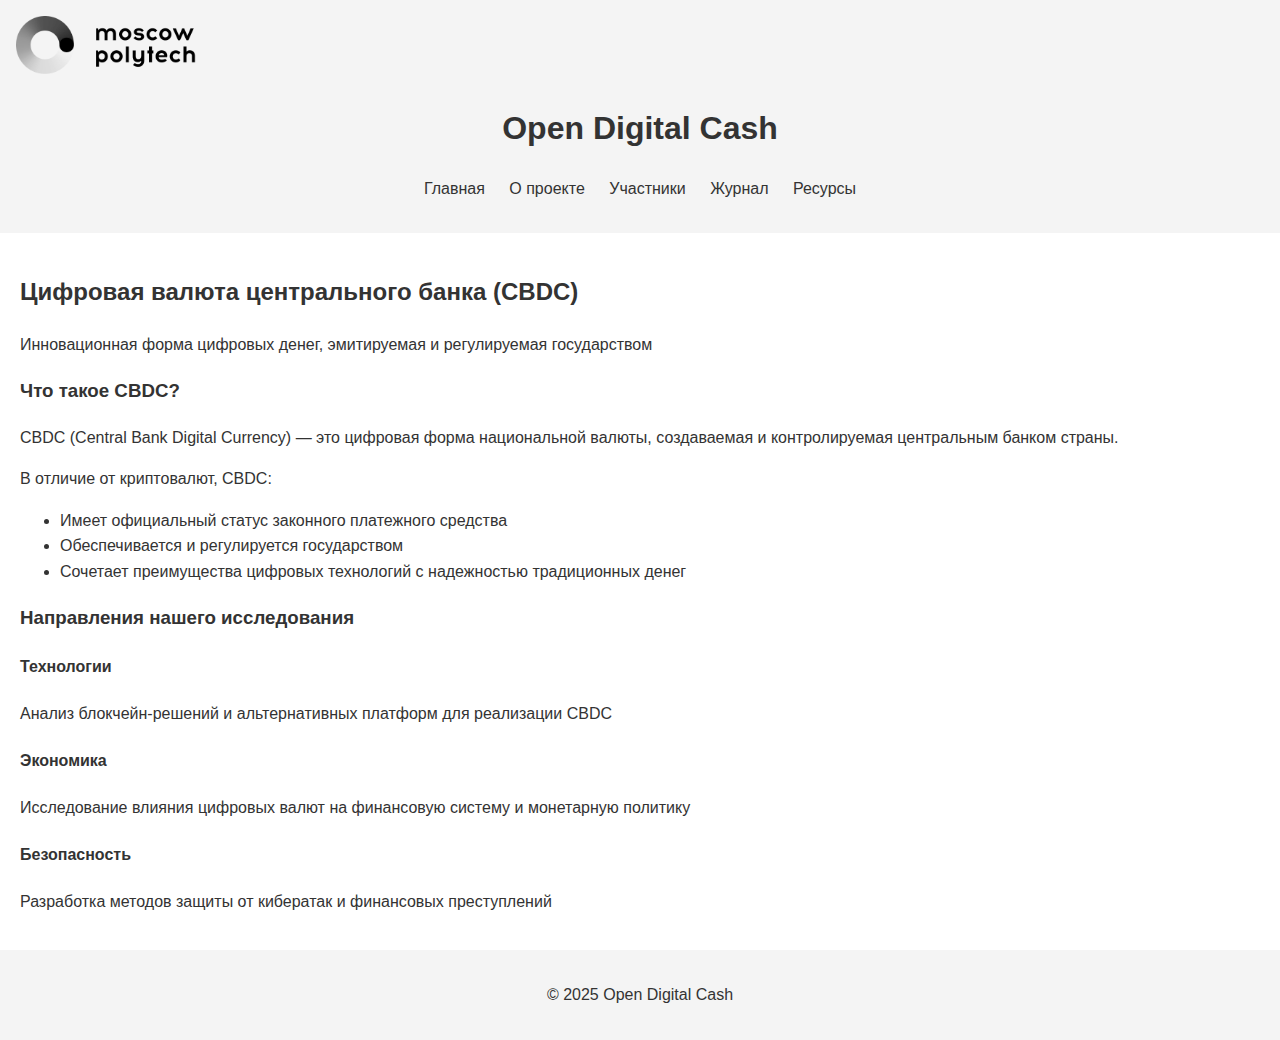
<file: docs/index.html>
<!DOCTYPE html>
<html lang="en">
<head>
    <meta charset="UTF-8">
    <meta name="viewport" content="width=device-width, initial-scale=1.0">
    <link rel="stylesheet" href="css/style.css">
    <title>Open Digital Cash | Главная</title>

</head>
<body>
    <header>
        <div class="header-logo">
            <img src="img/polytech_logo_.png" alt="Логотип Мосполитеха" width="220">
        </div>
        <div class="header-text">
            <h1>Open Digital Cash</h1> 
        </div>
        <nav>
            <ul>
                <li><a href="index.html">Главная</a></li>
                <li><a href="about.html">О проекте</a></li>
                <li><a href="team.html">Участники</a></li>
                <li><a href="journal.html">Журнал</a></li>
                <li><a href="resources.html">Ресурсы</a></li>
            </ul>
        </nav>
    </header>
    <main>
        <section class="hero">
            <h2>Цифровая валюта центрального банка (CBDC)</h2>
            <p>Инновационная форма цифровых денег, эмитируемая и регулируемая государством</p>
        </section>

        <section class="cbdc-overview">
            <h3>Что такое CBDC?</h3>
            <p>CBDC (Central Bank Digital Currency) — это цифровая форма национальной валюты, создаваемая и контролируемая центральным банком страны.</p>
            <p>В отличие от криптовалют, CBDC:</p>
            <ul>
                <li>Имеет официальный статус законного платежного средства</li>
                <li>Обеспечивается и регулируется государством</li>
                <li>Сочетает преимущества цифровых технологий с надежностью традиционных денег</li>
            </ul>
        </section>

        <section class="project-focus">
            <h3>Направления нашего исследования</h3>
            <div class="focus-grid">
                <div class="focus-item">
                    <h4>Технологии</h4>
                    <p>
                        Анализ блокчейн-решений и альтернативных платформ для реализации CBDC
                    </p>
                </div>
                <div class="focus-item">
                    <h4>Экономика</h4>
                    <p>Исследование влияния цифровых валют на финансовую систему и монетарную политику</p>
                </div>
                <div class="focus-item">
                    <h4>Безопасность</h4>
                    <p>Разработка методов защиты от кибератак и финансовых преступлений</p>
                </div>
            </div>
        </section>
    </main>
    <footer>
        <p>&copy; 2025 Open Digital Cash</p>
    </footer>
</body>
</html>
</file>
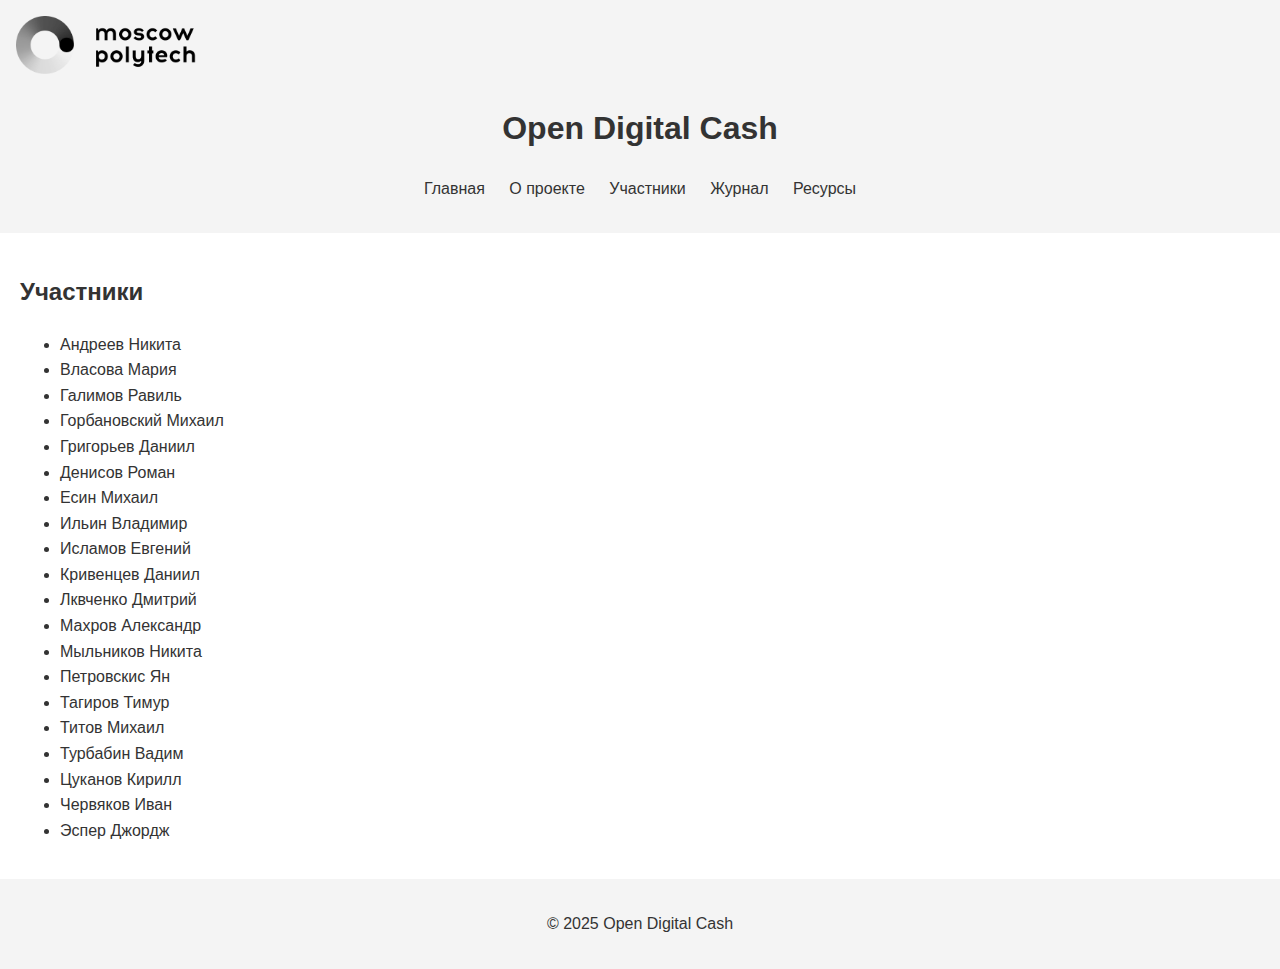
<file: docs/team.html>
<!DOCTYPE html>
<html lang="ru">
<head>
    <meta charset="UTF-8">
    <title>Open Digital Cash | Участники</title>
    <link rel="stylesheet" href="css/style.css">
</head>
<body>
    <header>
        <div class="header-logo">
            <img src="img/polytech_logo_.png" alt="Логотип Мосполитеха" width="220">
        </div>
        <div class="header-text">
            <h1>Open Digital Cash</h1> 
        </div>
        <nav>
            <ul>
                <li><a href="index.html">Главная</a></li>
                <li><a href="about.html">О проекте</a></li>
                <li><a href="team.html">Участники</a></li>
                <li><a href="journal.html">Журнал</a></li>
                <li><a href="resources.html">Ресурсы</a></li>
            </ul>
        </nav>
    </header>
    <main>
        <section>
            <div class="team-text"><h2>Участники</h2>
                    <ul>
                    <li>Андреев Никита</li>
                    <li>Власова Мария</li>
                    <li>Галимов Равиль</li>
                    <li>Горбановский Михаил</li>
                    <li>Григорьев Даниил</li>
                    <li>Денисов Роман</li>
                    <li>Есин Михаил</li>
                    <li>Ильин Владимир</li>
                    <li>Исламов Евгений</li>
                    <li>Кривенцев Даниил</li>
                    <li>Лквченко Дмитрий</li>
                    <li>Махров Александр</li>
                    <li>Мыльников Никита</li>
                    <li>Петровскис Ян</li>
                    <li>Тагиров Тимур</li>
                    <li>Титов Михаил</li>
                    <li>Турбабин Вадим</li>
                    <li>Цуканов Кирилл</li>
                    <li>Червяков Иван</li>
                    <li>Эспер Джордж</li>
                </ul>
            </div>
        </section>
    </main>
    <footer>
        <p>&copy; 2025 Open Digital Cash</p>
    </footer>
</body>
</html>
</file>
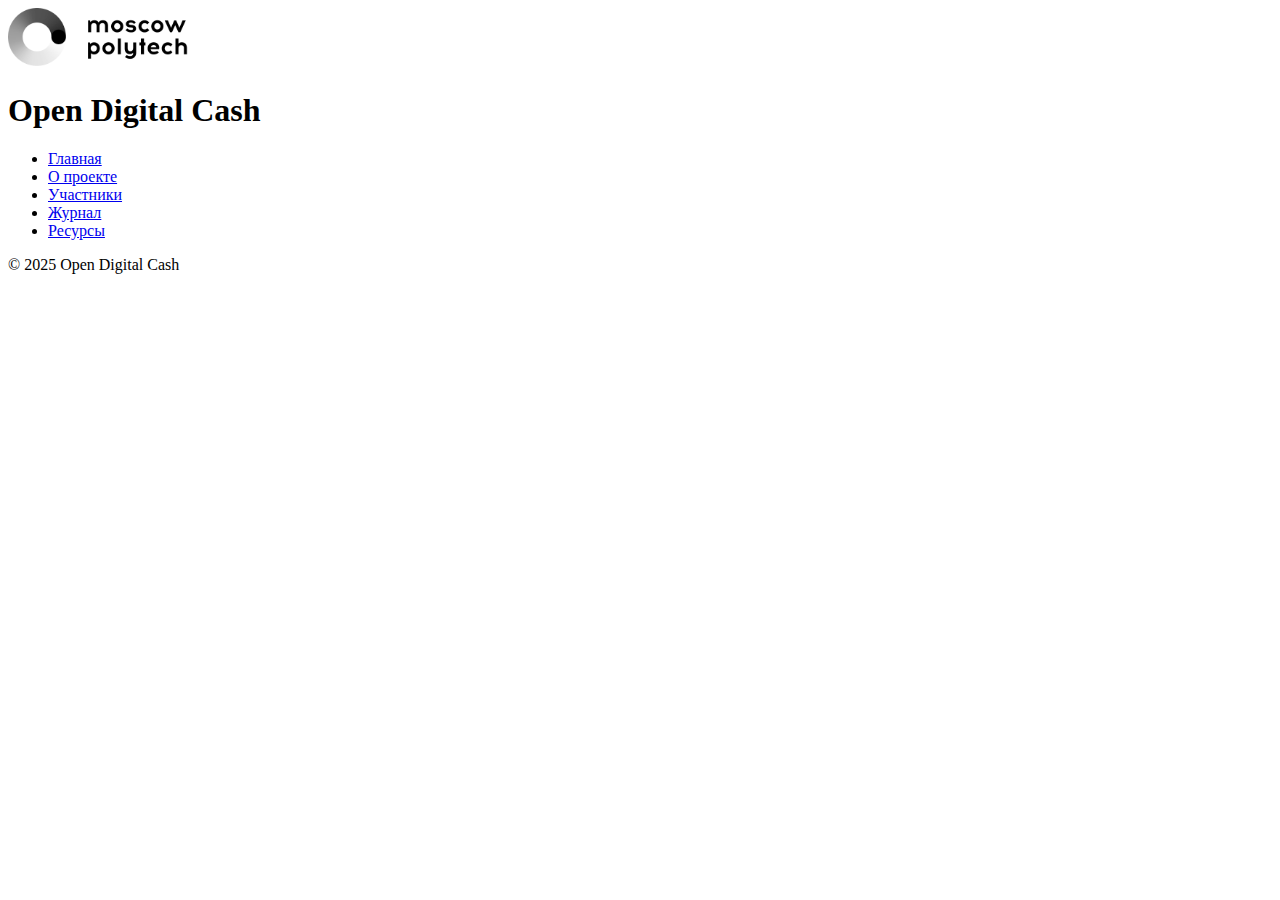
<file: site/journal.html>
<!DOCTYPE html>
<html lang="en">
<head>
    <meta charset="UTF-8">
    <meta name="viewport" content="width=device-width, initial-scale=1.0">
    <link rel="stylesheet" href="css/style.css">
    <title>Open Digital Cash | Журнал</title>
</head>
<body>
    <header>
        <div class="header-logo">
            <img src="img/polytech_logo_.png" alt="Логотип Мосполитеха" width="220">
        </div>
        <div class="header-text">
            <h1>Open Digital Cash</h1> 
        </div>
        <nav>
            <ul>
                <li><a href="index.html">Главная</a></li>
                <li><a href="about.html">О проекте</a></li>
                <li><a href="team.html">Участники</a></li>
                <li><a href="journal.html">Журнал</a></li>
                <li><a href="resources.html">Ресурсы</a></li>
            </ul>
        </nav>
    </header>
    <main>

    </main>
    <footer>
        <p>&copy; 2025 Open Digital Cash</p>
    </footer>
</body>
</html>
</file>
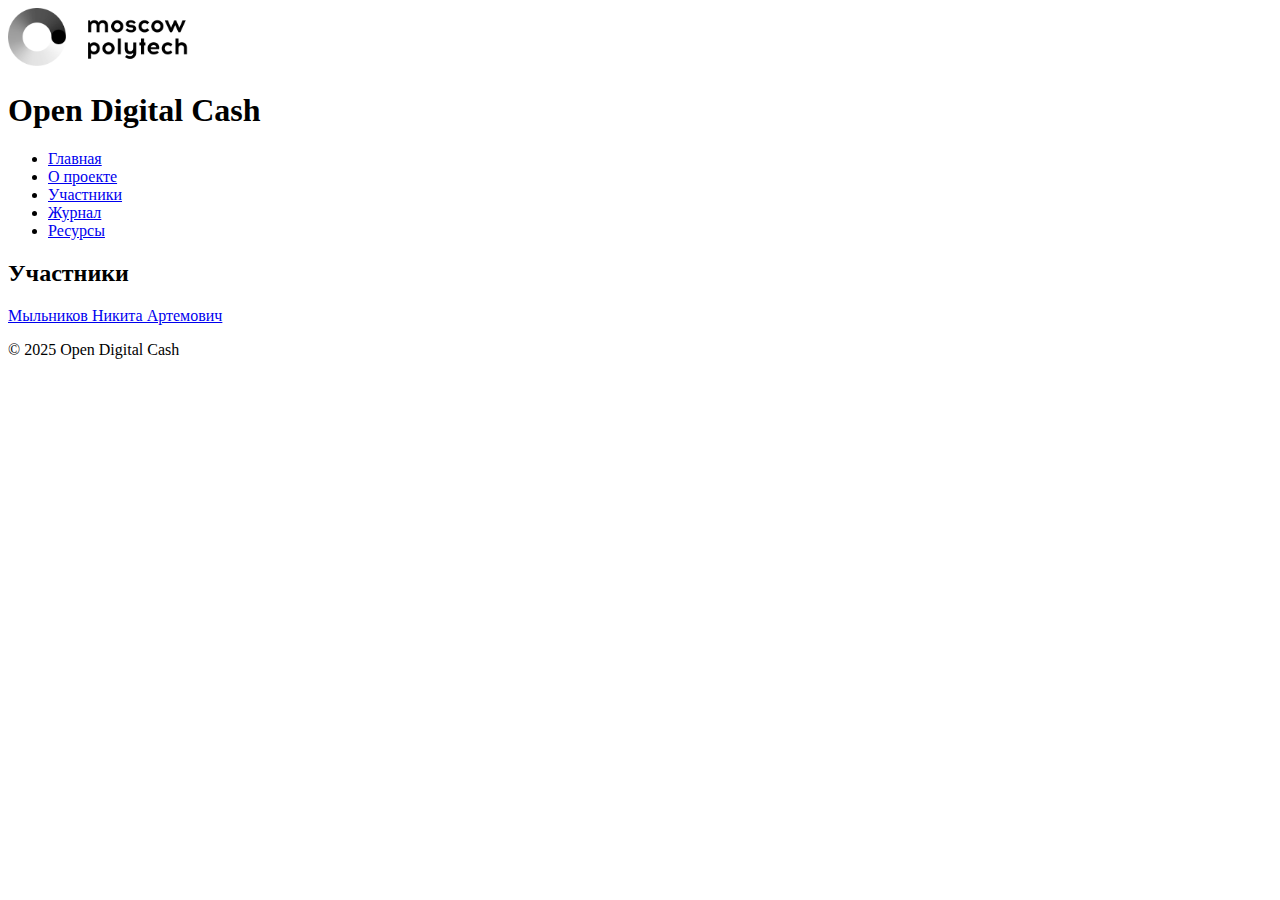
<file: site/team.html>
<!DOCTYPE html>
<html lang="ru">
<head>
    <meta charset="UTF-8">
    <title>Open Digital Cash | Участники</title>
    <link rel="stylesheet" href="css/style.css">
</head>
<body>
    <header>
        <div class="header-logo">
            <img src="img/polytech_logo_.png" alt="Логотип Мосполитеха" width="220">
        </div>
        <div class="header-text">
            <h1>Open Digital Cash</h1> 
        </div>
        <nav>
            <ul>
                <li><a href="index.html">Главная</a></li>
                <li><a href="about.html">О проекте</a></li>
                <li><a href="team.html">Участники</a></li>
                <li><a href="journal.html">Журнал</a></li>
                <li><a href="resources.html">Ресурсы</a></li>
            </ul>
        </nav>
    </header>
    <main>
        <section class="team">
            <div class="team-text"><h2>Участники</h2>
                <p><a href="https://github.com/Shaddy-git/mylnikov-practica-2025">Мыльников Никита Артемович</a></p>
            </div>
        </section>
    </main>
    <footer>
        <p>&copy; 2025 Open Digital Cash</p>
    </footer>
</body>
</html>
</file>
<file: docs/css/style.css>
.header-logo {
    text-align: left;
}

.team-text {
    text-align: left;
    
}

body {
    font-family: Arial, sans-serif;
    line-height: 1.6;
    margin: 0;
    padding: 0;
    color: #333;
}

header {
    background: #f4f4f4;
    padding: 1rem;
    text-align: center;
}

nav ul {
    list-style: none;
    padding: 0;
}

nav ul li {
    display: inline;
    margin: 0 10px;
}

nav a {
    text-decoration: none;
    color: #333;
}

main {
    padding: 20px;
}

footer {
    text-align: center;
    padding: 1rem;
    background: #f4f4f4;
}
</file>
<file: site/css/style.css>

</file>
